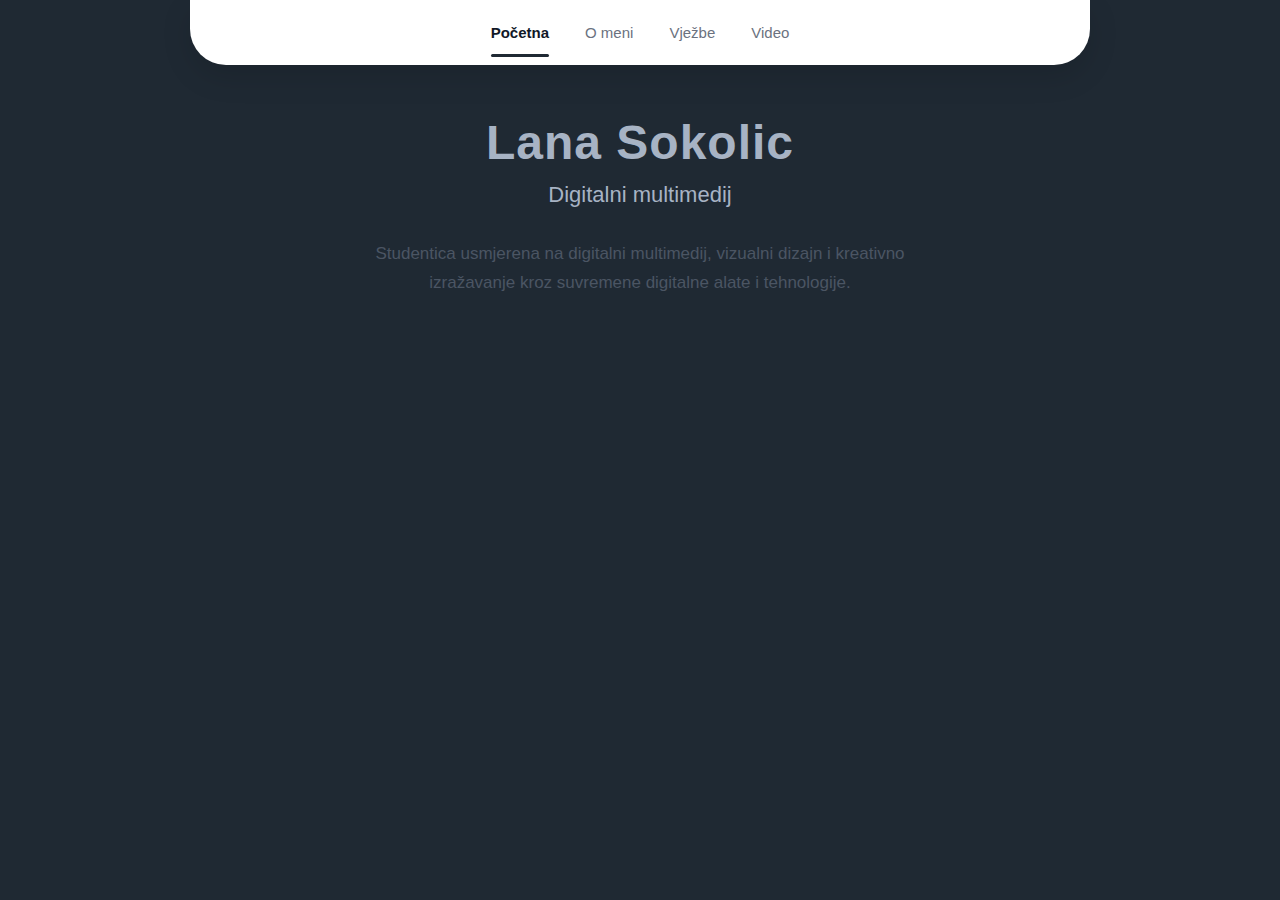
<file: index.html>
<!DOCTYPE html>
<html lang="hr">
<head>
  <meta charset="UTF-8">
  <title>Lana Sokolic</title>
  <link rel="stylesheet" href="style.css">
</head>

<body>

  <header>
    <nav class="nav-tabs">
      <a href="index.html" class="active">Početna</a>
      <a href="o_meni.html">O meni</a>
      <a href="vjezbe.html">Vježbe</a>
      <a href="video.html">Video</a>
    </nav>
  </header>

  <main>
    <h1>Lana Sokolic</h1>
    <h2>Digitalni multimedij</h2>
    <p>
      Studentica usmjerena na digitalni multimedij, vizualni dizajn i kreativno
      izražavanje kroz suvremene digitalne alate i tehnologije.
    </p>
  </main>

</body>
</html>
</file>
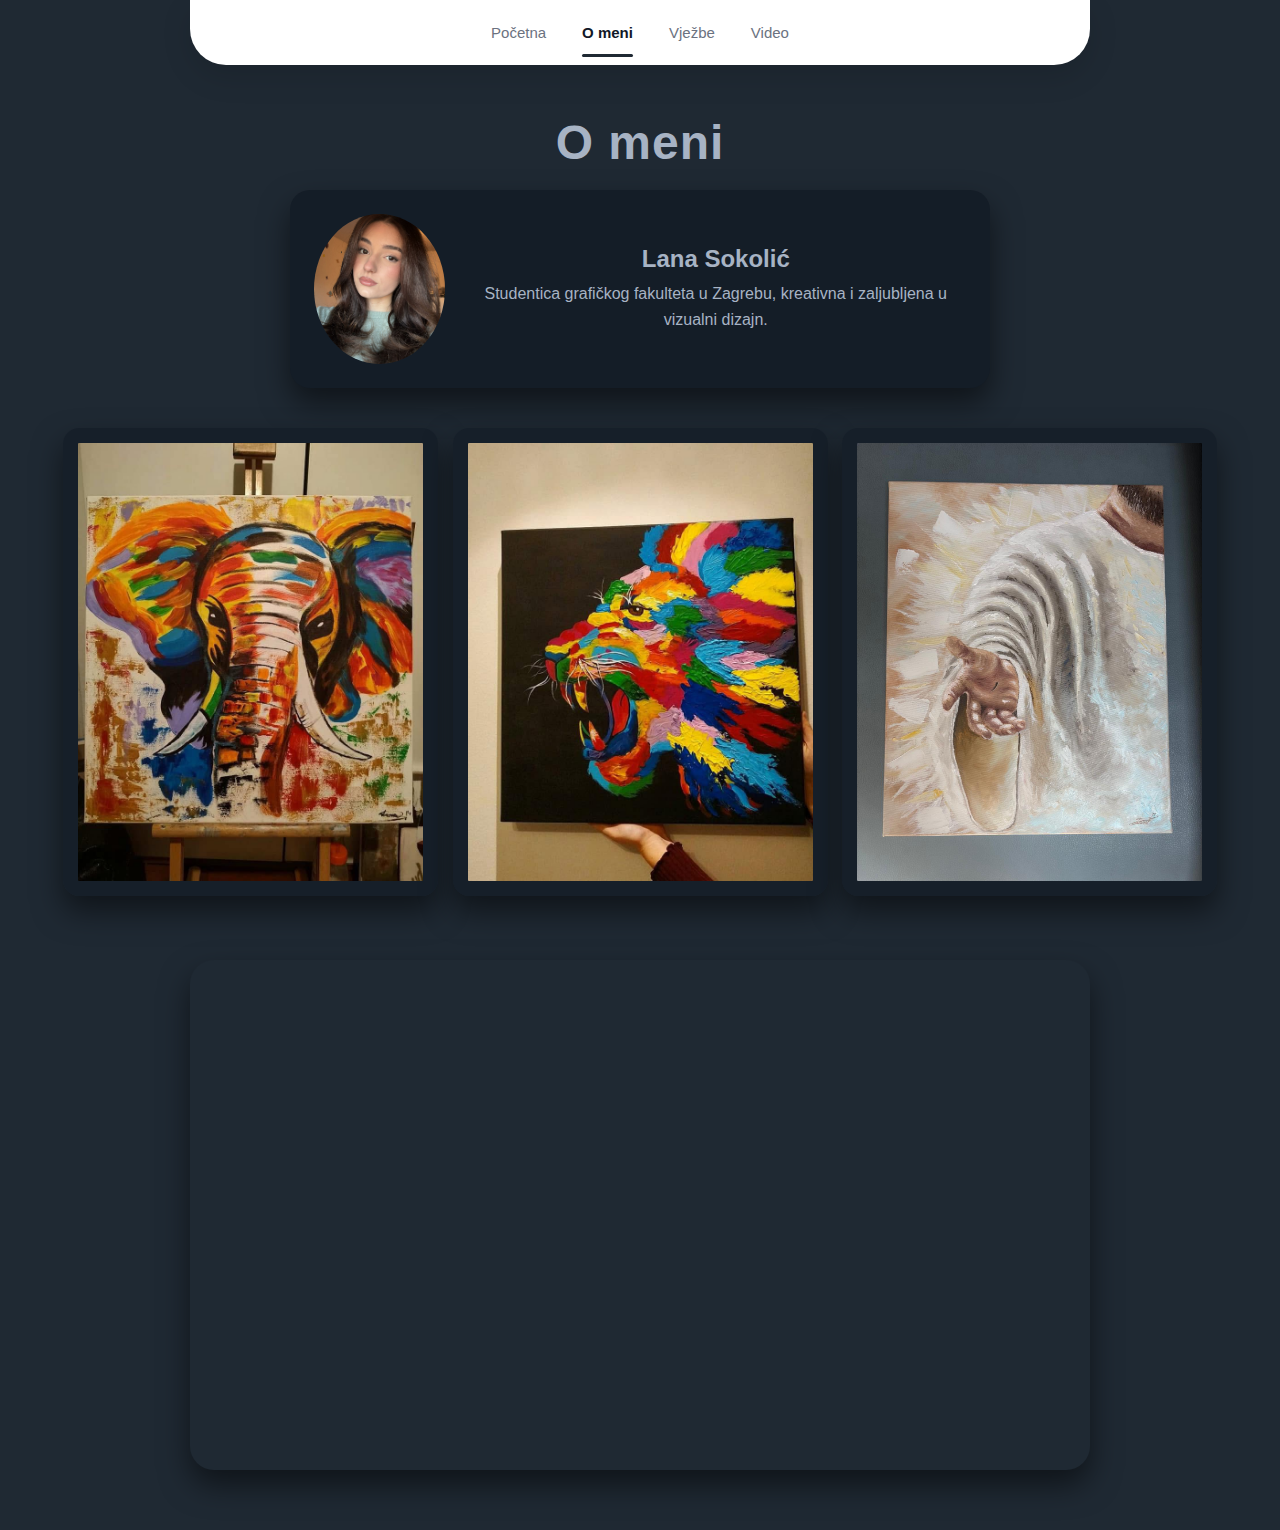
<file: o_meni.html>
<!DOCTYPE html>
<html lang="hr">
<head>
  <meta charset="UTF-8">
  <title>O meni</title>
  <link rel="stylesheet" href="style.css">
  <link rel="stylesheet" href="style_o_meni.css">
</head>

<body>

  <header>
    <nav class="nav-tabs">
      <a href="index.html">Početna</a>
      <a href="o_meni.html" class="active">O meni</a>
      <a href="vjezbe.html">Vježbe</a>
      <a href="video.html">Video</a>
    </nav>
  </header>

  <main>
    <h1>O meni</h1>
    <div class="about-card">
  <img src="slike/slika1.jpeg" alt="Lana Sokolić">
  <div class="about-text">
    <h2><b>Lana Sokolić</b></h2>
    <p>Studentica grafičkog fakulteta u Zagrebu, kreativna i zaljubljena u vizualni dizajn.</p>
  </div>
</div>

<div class="portfolio-box">
  <img src="slike/slika4.jpeg" alt="Lav">
  <img src="slike/slika5.jpeg" alt="Slon">
  <img src="slike/slika6.jpeg" alt="Isus">
</div>

<div class="video-box">
  <iframe
    src="https://www.youtube.com/embed/w6VpznmUoaM?si=6heBCYx0bG7rFze9"
    title="YouTube video"
    frameborder="0"
    allow="accelerometer; autoplay; clipboard-write; encrypted-media; gyroscope; picture-in-picture"
    allowfullscreen>
  </iframe>
</div>
  </main>

</body>
</html>
</file>
<file: style.css>
* {
  margin: 0;
  padding: 0;
  box-sizing: border-box;
}

body {
  font-family: "Segoe UI", Arial, sans-serif;
  background-color: #1f2933;
  color: #3b3b5c;
}

header {
  padding-top: 0px;
}

.nav-tabs {
  display: flex;
  justify-content: center;
  gap: 36px;
  background: #ffffff;
  max-width: 900px;
  margin: 0 auto;
  padding: 18px 40px;
  border-radius: 0 0 36px 36px;
  box-shadow: 0 12px 30px rgba(0, 0, 0, 0.12);
}

.nav-tabs a {
  text-decoration: none;
  font-size: 15px;
  font-weight: 500;
  color: #6b7280;
  position: relative;
  padding: 6px 0;
  transition: color 0.25s ease;
}

.nav-tabs a:hover {
  color: #111827;
}

.nav-tabs a.active {
  color: #111827;
  font-weight: 600;
}

.nav-tabs a.active::after {
  content: "";
  position: absolute;
  left: 0;
  bottom: -10px;
  width: 100%;
  height: 3px;
  background: #1f2933;
  border-radius: 2px;
}

main {
  max-width: 1920px;
  margin: 50px auto 0;
  padding: 0 24px;
  text-align: center;
}

main h1 {
  font-size: 48px;
  color: #a7b3c4;
  letter-spacing: 1px;
  margin-bottom: 12px;
}

main h2 {
  font-size: 22px;
  font-weight: 400;
  color: #a7b3c4;
  margin-bottom: 32px;
}

main p {
  max-width: 600px;
  margin: 0 auto;
  font-size: 17px;
  line-height: 1.7;
  color: #4b5563;
}
</file>
<file: style_o_meni.css>
.about-card {
  background: #141d27;
  border-radius: 20px;
  max-width: 700px;
  padding: 24px;
  margin: 20px auto;
  box-shadow: 0 15px 30px #00000080;
  display: flex;
  gap: 20px;
  align-items: center;
  transition: transform 0.3s ease;
}

.about-card:hover {
  transform: scale(1.08);
}

  img {
  width: 150px;
  height: 150px;
  object-fit: cover;
  border-radius: 50%;
  transition: transform 0.3s ease;
}

  img:hover {
  transform: scale(1.08);
}

.about-text h2 {
  margin-bottom: 8px;
  font-size: 24px;
  color: #a7b3c4
}

.about-text p {
  font-size: 16px;
  line-height: 1.6;
  color: #a7b3c4;
}

.portfolio-box img {
    background: #141d27c9;
    border-radius: 20px;
    padding: 15px;
    margin-top: 20px;
    margin-left: 5px;
    margin-right: 5px;
    box-shadow: 0 15px 30px rgba(0, 0, 0, 0.5);
  width: 375px;
  height: 468px;        
  object-fit:cover;    
  border-radius: 16px;
  transition: transform 0.3s ease;
}

.portfolio-box img:hover {
  transform: scale(1.08);
}
.video-box {
  max-width: 900px;
  margin: 60px auto;
  border-radius: 24px;
  overflow: hidden; 
  box-shadow: 0 15px 30px rgba(0,0,0,0.5);;
}

.video-box iframe {
  width: 100%;
  aspect-ratio: 16 / 9;
  border: none;
}
</file>
